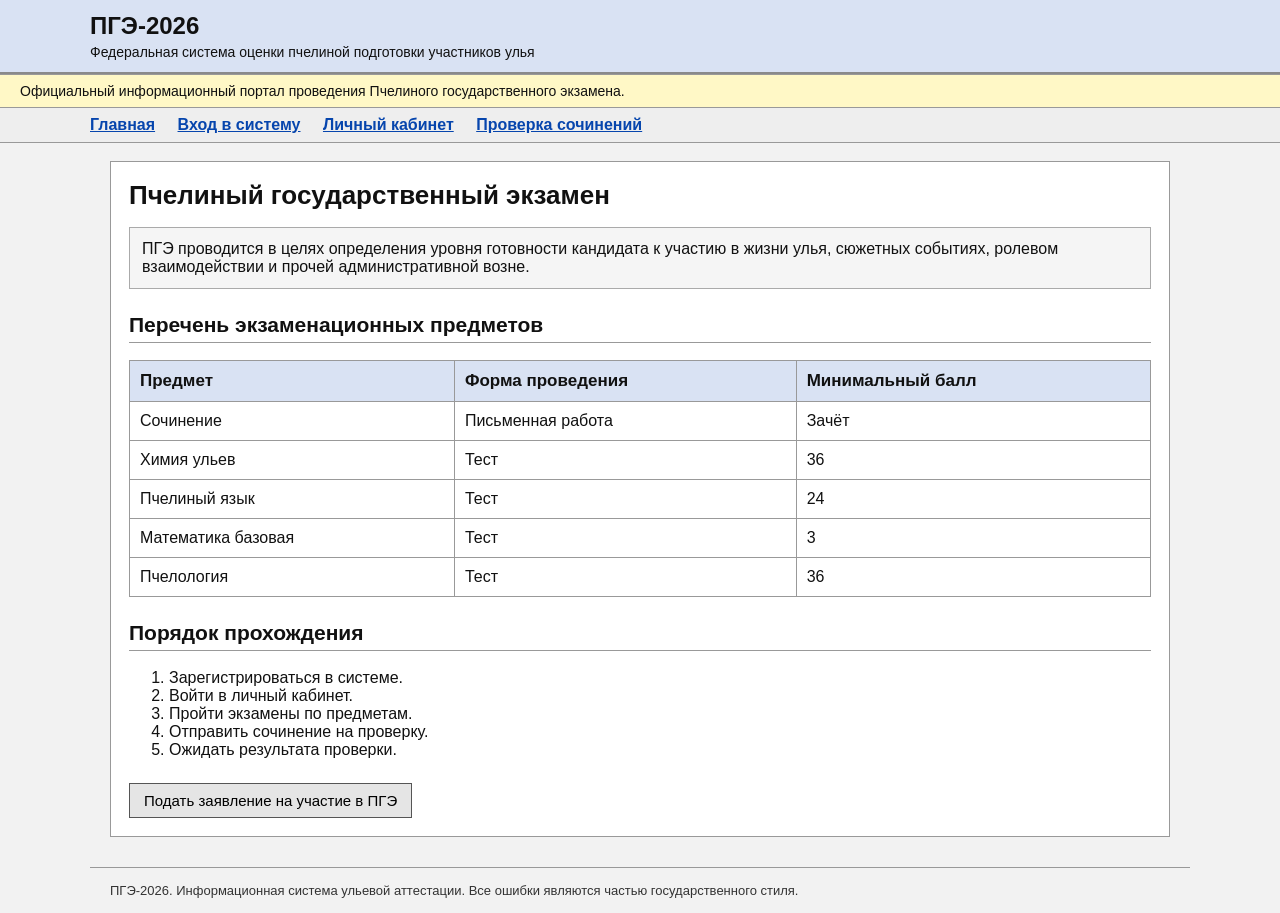
<file: index.html>
<!DOCTYPE html>
<html lang="ru">
<head>
  <meta charset="UTF-8">
  <title>ПГЭ — Пчелиный государственный экзамен</title>
  <link rel="stylesheet" href="css/style.css">
</head>
<body>

<header class="site-header">
  <div class="header-top">
    <h1 class="gov-title">ПГЭ-2026</h1>
    <div class="gov-subtitle">Федеральная система оценки пчелиной подготовки участников улья</div>
  </div>
</header>

<div class="gov-warning">
  Официальный информационный портал проведения Пчелиного государственного экзамена.
</div>

<nav class="nav">
  <div class="nav-inner">
    <a href="index.html">Главная</a>
    <a href="login.html">Вход в систему</a>
    <a href="dashboard.html">Личный кабинет</a>
    <a href="admin.html">Проверка сочинений</a>
  </div>
</nav>

<main class="container">
  <div class="page-box">
    <h1>Пчелиный государственный экзамен</h1>

    <div class="official-note">
      ПГЭ проводится в целях определения уровня готовности кандидата к участию в жизни улья, сюжетных событиях, ролевом взаимодействии и прочей административной возне.
    </div>

    <h2>Перечень экзаменационных предметов</h2>

    <table>
      <thead>
        <tr>
          <th>Предмет</th>
          <th>Форма проведения</th>
          <th>Минимальный балл</th>
        </tr>
      </thead>
      <tbody>
        <tr>
          <td>Сочинение</td>
          <td>Письменная работа</td>
          <td>Зачёт</td>
        </tr>
        <tr>
          <td>Химия ульев</td>
          <td>Тест</td>
          <td>36</td>
        </tr>
        <tr>
          <td>Пчелиный язык</td>
          <td>Тест</td>
          <td>24</td>
        </tr>
        <tr>
          <td>Математика базовая</td>
          <td>Тест</td>
          <td>3</td>
        </tr>
        <tr>
          <td>Пчелология</td>
          <td>Тест</td>
          <td>36</td>
        </tr>
      </tbody>
    </table>

    <h2>Порядок прохождения</h2>

    <ol>
      <li>Зарегистрироваться в системе.</li>
      <li>Войти в личный кабинет.</li>
      <li>Пройти экзамены по предметам.</li>
      <li>Отправить сочинение на проверку.</li>
      <li>Ожидать результата проверки.</li>
    </ol>

    <a class="button" href="login.html">Подать заявление на участие в ПГЭ</a>
  </div>
</main>

<footer class="footer">
  ПГЭ-2026. Информационная система ульевой аттестации. Все ошибки являются частью государственного стиля.
</footer>

</body>
</html>
</file>
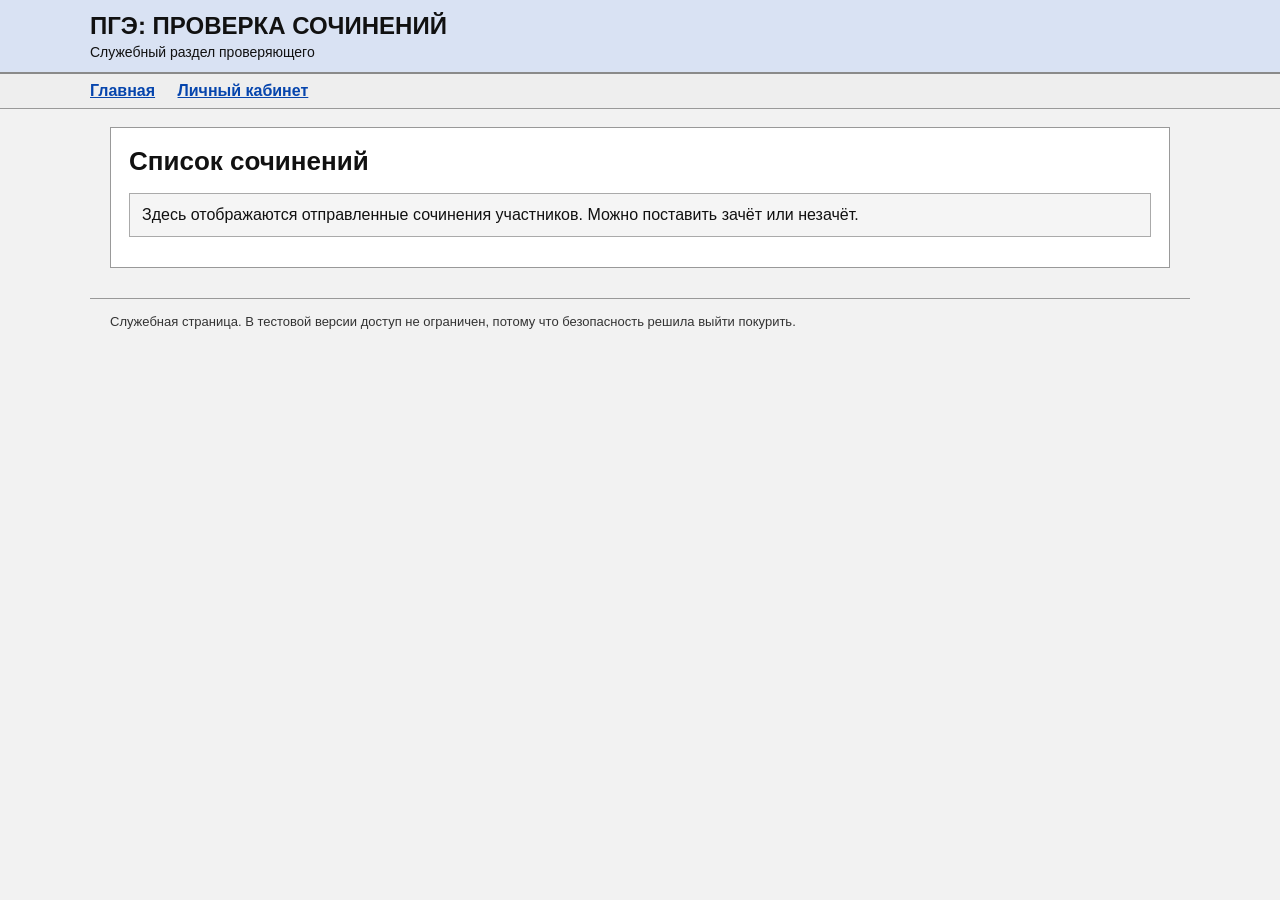
<file: admin.html>
<!DOCTYPE html>
<html lang="ru">
<head>
  <meta charset="UTF-8">
  <title>Проверка сочинений</title>
  <link rel="stylesheet" href="css/style.css">
</head>
<body>

<header class="site-header">
  <div class="header-top">
    <h1 class="gov-title">ПГЭ: Проверка сочинений</h1>
    <div class="gov-subtitle">Служебный раздел проверяющего</div>
  </div>
</header>

<nav class="nav">
  <div class="nav-inner">
    <a href="index.html">Главная</a>
    <a href="dashboard.html">Личный кабинет</a>
  </div>
</nav>

<main class="container">
  <div class="page-box">
    <h1>Список сочинений</h1>

    <div class="official-note">
      Здесь отображаются отправленные сочинения участников. Можно поставить зачёт или незачёт.
    </div>

    <div id="essays-list"></div>
  </div>
</main>

<footer class="footer">
  Служебная страница. В тестовой версии доступ не ограничен, потому что безопасность решила выйти покурить.
</footer>

<script src="js/app.js"></script>
<script src="js/admin.js"></script>

</body>
</html>
</file>
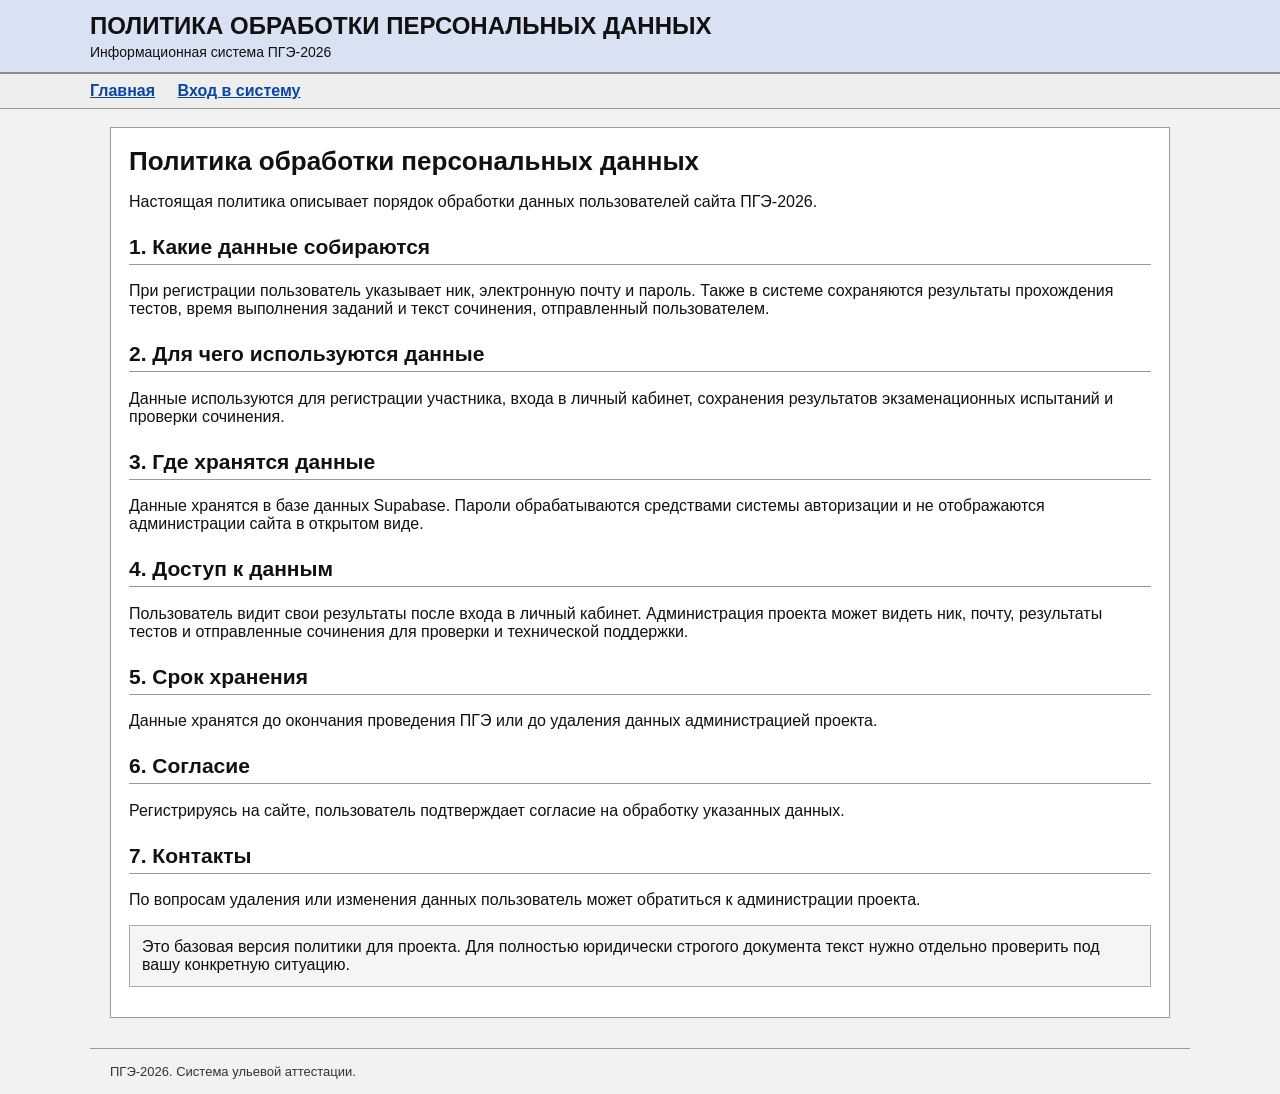
<file: privacy.html>
<!DOCTYPE html>
<html lang="ru">
<head>
  <meta charset="UTF-8">
  <title>Политика обработки персональных данных</title>
  <link rel="stylesheet" href="css/style.css">
</head>
<body>

<header class="site-header">
  <div class="header-top">
    <h1 class="gov-title">Политика обработки персональных данных</h1>
    <div class="gov-subtitle">Информационная система ПГЭ-2026</div>
  </div>
</header>

<nav class="nav">
  <div class="nav-inner">
    <a href="index.html">Главная</a>
    <a href="login.html">Вход в систему</a>
  </div>
</nav>

<main class="container">
  <div class="page-box">
    <h1>Политика обработки персональных данных</h1>

    <p>
      Настоящая политика описывает порядок обработки данных пользователей сайта ПГЭ-2026.
    </p>

    <h2>1. Какие данные собираются</h2>
    <p>
      При регистрации пользователь указывает ник, электронную почту и пароль.
      Также в системе сохраняются результаты прохождения тестов, время выполнения заданий
      и текст сочинения, отправленный пользователем.
    </p>

    <h2>2. Для чего используются данные</h2>
    <p>
      Данные используются для регистрации участника, входа в личный кабинет,
      сохранения результатов экзаменационных испытаний и проверки сочинения.
    </p>

    <h2>3. Где хранятся данные</h2>
    <p>
      Данные хранятся в базе данных Supabase. Пароли обрабатываются средствами системы авторизации
      и не отображаются администрации сайта в открытом виде.
    </p>

    <h2>4. Доступ к данным</h2>
    <p>
      Пользователь видит свои результаты после входа в личный кабинет.
      Администрация проекта может видеть ник, почту, результаты тестов и отправленные сочинения
      для проверки и технической поддержки.
    </p>

    <h2>5. Срок хранения</h2>
    <p>
      Данные хранятся до окончания проведения ПГЭ или до удаления данных администрацией проекта.
    </p>

    <h2>6. Согласие</h2>
    <p>
      Регистрируясь на сайте, пользователь подтверждает согласие на обработку указанных данных.
    </p>

    <h2>7. Контакты</h2>
    <p>
      По вопросам удаления или изменения данных пользователь может обратиться к администрации проекта.
    </p>

    <div class="official-note">
      Это базовая версия политики для проекта. Для полностью юридически строгого документа текст нужно отдельно проверить под вашу конкретную ситуацию.
    </div>
  </div>
</main>

<footer class="footer">
  ПГЭ-2026. Система ульевой аттестации.
</footer>

</body>
</html>
</file>
<file: css/style.css>
* {
  box-sizing: border-box;
}

body {
  margin: 0;
  padding: 0;
  font-family: Arial, "Times New Roman", sans-serif;
  font-size: 16px;
  color: #111;
  background: #f2f2f2;
}

a {
  color: #0645ad;
  text-decoration: underline;
}

a:visited {
  color: #0b0080;
}

.site-header {
  background: #d9e2f3;
  border-bottom: 2px solid #8a8a8a;
  padding: 12px 20px;
}

.header-top {
  max-width: 1100px;
  margin: 0 auto;
}

.gov-title {
  margin: 0;
  font-size: 24px;
  font-weight: bold;
  text-transform: uppercase;
}

.gov-subtitle {
  margin-top: 4px;
  font-size: 14px;
}

.gov-warning {
  background: #fff8c6;
  border-top: 1px solid #999;
  border-bottom: 1px solid #999;
  padding: 8px 20px;
  font-size: 14px;
}

.nav {
  background: #eeeeee;
  border-bottom: 1px solid #999;
  padding: 8px 20px;
}

.nav-inner {
  max-width: 1100px;
  margin: 0 auto;
}

.nav a {
  margin-right: 18px;
  font-weight: bold;
}

.container {
  max-width: 1100px;
  margin: 18px auto;
  padding: 0 20px;
}

.page-box {
  background: #fff;
  border: 1px solid #999;
  padding: 18px;
}

h1 {
  font-size: 26px;
  margin: 0 0 16px;
}

h2 {
  font-size: 21px;
  margin-top: 24px;
  border-bottom: 1px solid #999;
  padding-bottom: 5px;
}

h3 {
  font-size: 18px;
  margin-bottom: 8px;
}

.official-note {
  background: #f5f5f5;
  border: 1px solid #aaa;
  padding: 12px;
  margin: 12px 0;
}

.status-box {
  border: 2px solid #555;
  background: #eeeeee;
  padding: 12px;
  margin: 15px 0;
  font-weight: bold;
}

.button,
button,
input[type="submit"] {
  background: #e5e5e5;
  border: 1px solid #555;
  color: #000;
  padding: 8px 14px;
  font-size: 15px;
  cursor: pointer;
  text-decoration: none;
  display: inline-block;
  margin-top: 8px;
}

.button:hover,
button:hover,
input[type="submit"]:hover {
  background: #d2d2d2;
}

.form-row {
  margin-bottom: 12px;
}

label {
  display: block;
  font-weight: bold;
  margin-bottom: 4px;
}

input,
textarea,
select {
  width: 100%;
  max-width: 500px;
  padding: 8px;
  border: 1px solid #777;
  font-size: 15px;
  background: #fff;
}

textarea {
  min-height: 260px;
  max-width: 800px;
  resize: vertical;
}

table {
  width: 100%;
  border-collapse: collapse;
  background: #fff;
  margin: 16px 0;
}

th {
  background: #d9e2f3;
  border: 1px solid #999;
  padding: 10px;
  text-align: left;
  font-size: 17px;
}

td {
  border: 1px solid #999;
  padding: 10px;
}

.score-good {
  color: #1b6e1b;
  font-weight: bold;
}

.score-bad {
  color: #9b0000;
  font-weight: bold;
}

.score-wait {
  color: #8a5a00;
  font-weight: bold;
}

.exam-list {
  padding-left: 20px;
}

.exam-list li {
  margin-bottom: 10px;
}

.question {
  border: 1px solid #aaa;
  padding: 12px;
  margin-bottom: 14px;
  background: #fafafa;
}

.question-title {
  font-weight: bold;
  margin-bottom: 8px;
}

.answer {
  display: block;
  margin: 6px 0;
  font-weight: normal;
}

.answer input {
  width: auto;
  margin-right: 6px;
}

.footer {
  max-width: 1100px;
  margin: 30px auto 0;
  padding: 15px 20px;
  font-size: 13px;
  color: #333;
  border-top: 1px solid #999;
}

.small-text {
  font-size: 13px;
  color: #444;
}

.admin-card {
  border: 1px solid #888;
  padding: 12px;
  margin-bottom: 14px;
  background: #fff;
}

.admin-essay-text {
  white-space: pre-wrap;
  border: 1px solid #aaa;
  padding: 10px;
  background: #f7f7f7;
  margin: 8px 0;
}

@media (max-width: 700px) {
  .gov-title {
    font-size: 19px;
  }

  .nav a {
    display: block;
    margin-bottom: 6px;
  }

  table {
    font-size: 14px;
  }

  th,
  td {
    padding: 7px;
  }
}
.checkbox-label {
  display: flex;
  align-items: center;
  gap: 8px;
  font-weight: normal;
  max-width: 700px;
}

.checkbox-label input {
  width: auto;
  max-width: none;
}

.agreement-row {
  margin-top: 16px;
}

#public-results-table {
  width: 100%;
  table-layout: fixed;
}

#public-results-table th,
#public-results-table td {
  word-break: break-word;
  overflow-wrap: anywhere;
  white-space: normal;
}

#public-results-table th:nth-child(1),
#public-results-table td:nth-child(1) {
  width: 70px;
}

#public-results-table th:nth-child(2),
#public-results-table td:nth-child(2) {
  width: auto;
}

#public-results-table th:nth-child(3),
#public-results-table td:nth-child(3) {
  width: 130px;
  text-align: center;
}
</file>
